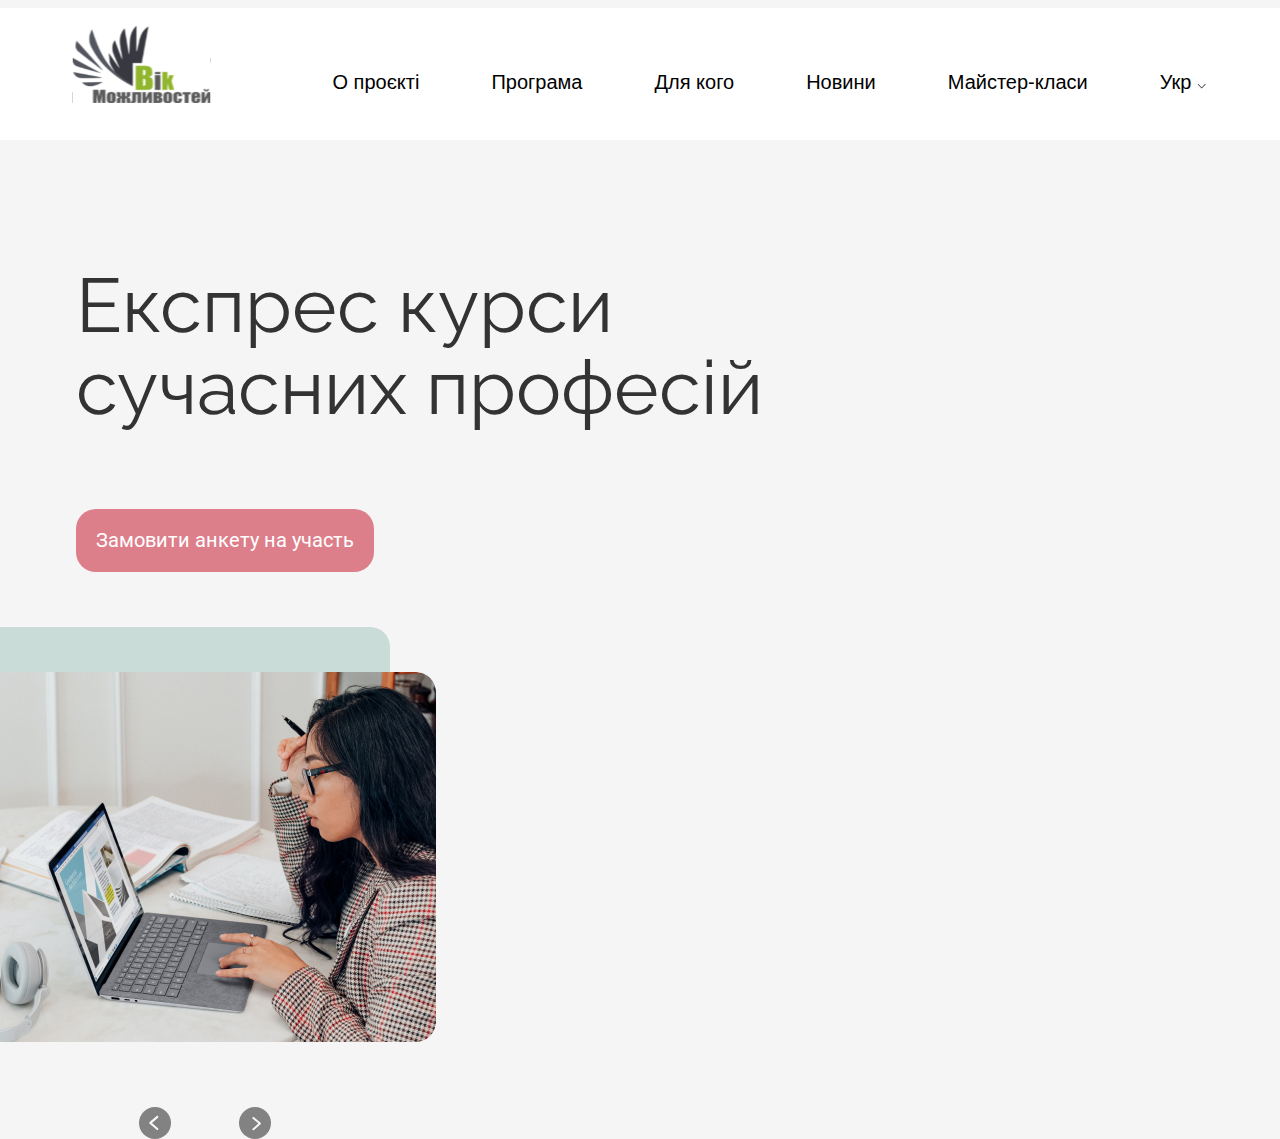
<file: profstudy/2index.html>
<!DOCTYPE html>
<html lang="ru">
	<head>
		<meta charset="UTF-8">
		<title>Головна</title>
		<link rel="stylesheet" href="css/style.css">
	</head>
	<body>
		<div 
		class="wrapper redBox "
		>
 

       <nav class="nav redBox ">


        <div class="redBox logoBox" >

        <img src="img/logo_vik_m_1.svg" alt="logo" width="auto" height="auto" class="logoImg"  >

		</div>


		<div class="redBox menuBar">
			<li><button onclick="" type="button" class="button" >О проєкті</button></li>
			<li><button onclick="" type="button" class="button" >Програма</button></li>	
		    <li><button onclick="" type="button" class="button" >Для кого</button></li>
			<li><button onclick="" type="button" class="button" >Новини</button></li>
			<li><button onclick="" type="button" class="button" >Майстер-класи</button></li>
			<li><button onclick="" type="button" class="button" >Укр <img class="menuIcon" src="img/Vector_(Stroke).svg" alt="menuIcon"  class="logoImg"  ></button></li>
		</nav>
	

		
		<div class="redBox titulBloc">

		
			<div class="redBox descriptionBloc frontSize18">
				Старт березень 2023 
				<header class="descriptionBlocText"><h1>Експрес курси <br> 
					сучасних професій</h1></header>
	
			<button onclick="" type="button" class="buttonSale" >Замовити анкету на участь</button>
			</div>



				<div class="blocSlider redBox">

			<div class="backgroundCubeTitulBlocWithImg redBox"  >

				<div class="backgroundCubeTitulBloc">
	
					<button onclick="" type="button" class="buttonLastImg"  >
					<img src="img/Vector_(Stroke)btn.svg" alt="Vector" 
					style=" 
					width: 10px;
					height: 16px;
						/*
						position: absolute;	
						top: 0px;
						left: 0px;
						top: 8.44px;
						left: 10.81px;
						*/
						
					   margin-right: 2px;
						
						
						" ></button>
					<button onclick="" type="button" class="buttonNextImg" width="10px" height="16px" ><img src="img/Vector_(Stroke)btn.svg" alt="Vector" 
						style="
						
	
						margin-left: 2px;
	
						/*	
						position: absolute;
						top: 0px;
						left: 0px;
						top: 8.44px;
						left: 10.81px;
						*/
						
						rotate: 180deg;
	
						"></button>
	
	
				</div>
				
	 
	
	
				
				
				
	
	
			
			
			</div>

		</div>
		
	
		

		</div>
	 
	  </div>
	  

	
	
	   </div>
		
			
		
		<script> </script>
	</body>
</html>
</file>
<file: profstudy/css/style.css>
@font-face {
 	font-family: Roboto;
 	font-style: normal;
 	font-weight: 400;

 	/* Браузер сначала попробует найти шрифт локально */
 	src: local("Roboto"),
 		/* Если не получилось, загрузит woff2 */
 		/* url("/front/RobotoMono-Regular.woff2") format("woff2"); */
 		url("../front/Roboto/Roboto-Regular.ttf");
 }


 @font-face {
 	font-family: Roboto;
 	font-style: normal;
 	font-weight: 500;

 	/* Браузер сначала попробует найти шрифт локально */
 	src: local("Roboto"),
 		/* Если не получилось, загрузит woff2 */
 		/* url("/front/RobotoMono-Regular.woff2") format("woff2"); */
 		url("../front/Roboto/Roboto-Regular.ttf");
 }

 @font-face {
 	font-family: Roboto;
 	font-style: normal;
 	font-weight: 600;

 	/* Браузер сначала попробует найти шрифт локально */
 	src: local("Roboto"),
 		/* Если не получилось, загрузит woff2 */
 		/* url("/front/RobotoMono-Regular.woff2") format("woff2"); */
 		url("../front/Roboto/Roboto-Regular.ttf");
 }



 @font-face {
 	font-family: Raleway;
 	font-style: normal;
 	font-weight: 500;

 	/* Браузер сначала попробует найти шрифт локально */
 	src: local("Roboto"),
 		/* Если не получилось, загрузит woff2 */
 		/* url("/front/RobotoMono-Regular.woff2") format("woff2"); */
 		url("../front/Raleway/static/Raleway-Regular.ttf");
 }


 @font-face {
 	font-family: Raleway;
 	font-style: normal;
 	font-weight: 600;

 	/* Браузер сначала попробует найти шрифт локально */
 	src: local("Roboto"),
 		/* Если не получилось, загрузит woff2 */
 		/* url("/front/RobotoMono-Regular.woff2") format("woff2"); */
 		url("../front/Raleway/static/Raleway-Regular.ttf");
 }

 @font-face {
 	font-family: Raleway;
 	font-style: normal;
 	font-weight: 700;

 	/* Браузер сначала попробует найти шрифт локально */
 	src: local("Roboto"),
 		/* Если не получилось, загрузит woff2 */
 		/* url("/front/RobotoMono-Regular.woff2") format("woff2"); */
 		url("../front/Raleway/static/Raleway-Regular.ttf");
 }








 @font-face {
 	font-family: Roboto;
 	font-style: normal;
 	font-weight: 700;

 	/* Браузер сначала попробует найти шрифт локально */
 	src: local("Roboto"),
 		/* Если не получилось, загрузит woff2 */
 		/* url("/front/RobotoMono-Regular.woff2") format("woff2"); */
 		url("../front/Roboto/Roboto-Regular.ttf");
 }








 /* @import url('https://fonts.googleapis.com/css2?family=Roboto:ital,wght@0,100;0,300;0,400;0,500;0,700;0,900;1,100;1,300;1,400;1,500;1,700;1,900&display=swap'); */


 body {
 	width: 100%;
 	display: flex;
 	flex-direction: column;
 	align-items: center;
 	overflow-x: hidden;
 	font-family: Roboto;
 	background-color: #f5f5f5;



 }


 .wrapper {
 	width: 1440px;
 	/* background: aqua; */


 }

 .redBox {

 	/* border: 2px solid red; */
 }

 .sizeAuto {

 	display: inline-block;
 	vertical-align: top;
 }

 .logoBox {
 	width: 20%;
 	height: 100%;
 	float: left !important;
 }

 .logoImg {
 	display: block;

 	margin-top: 6.4%;
 	margin-left: 48%;

 	display: inline-block;
 	vertical-align: middle;

 }

 .menuBar {
 	width: 79.0%;
 	height: 100%;

 	float: right !important;
 }

 .nav {
 	font-size: 0px;
 	width: auto;
 	height: 132px;
 	/* border: 2px solid red;	
			background: lime; */
 	font-size: 0;
 	text-align: center;
 	background: #FFFFFF;
 }

 .noHover {
 	pointer-events: none;
 }

 .button {
 	background-color: rgba(0, 0, 0, 0);

 	border: none;
 	border-radius: none;
 	color: none;
 	padding: auto;
 	text-decoration: none;
 	font-size: 20px;
 	margin-top: 61.5px;



 }

 li {
 	display: inline;
 	/* Отображать как строчный элемент */
 	margin-right: 60px;
 	/* Отступ слева */

 }

 .menuIcon {
 	display: inline;
 }

 .titulBloc {
 	height: 611px;
 	white-space: nowrap;
 	font-size: 0px;

 }

 .descriptionBloc {
 	width: 500px;
 	margin-left: 148px;
 	margin-top: 125px;
 	min-height: 100px;
 	display: inline-block;

 }

 .descriptionBloc p {
 	font-family: 'Roboto';
 	font-style: normal;
 	font-weight: 600;
 	font-size: 18px;
 	line-height: 21px;
 	/* identical to box height */
 	margin-top: 0px;
 	margin-bottom: 0px;
 	margin-left: 5px;
 	color: #333333;
 }


 .frontSize18 {
 	font-size: 0px;
 }

 .descriptionBlocText {


 	font-family: 'Raleway', 'Roboto', sans-serif, 'Roboto', sans-serif;
 	font-style: normal;
 	font-weight: 600;
 	font-size: 38px;
 	line-height: 82px;

 	color: #333333;

 	margin-top: 0px;

 }


 .descriptionBlocText h1 {


 	margin: 0px;
 }

 .buttonSale {
 	width: 298px;
 	height: 63px;
 	background: #DD7E8B;
 	font-family: Roboto;
 	border: none;
 	border-radius: 20px;
 	gap: 10px;
 	padding: 20px;
 	text-decoration: none;
 	margin-top: 80px;
 	margin-left: 20;

 	font-family: 'Roboto';
 	font-style: normal;
 	font-weight: 500;
 	font-size: 20px;
 	line-height: 23px;

 	color: #FFFFFF;
 }

 .backgroundCubeTitulBloc {




 	background: url('../img/windows-N1YOSWrXQJE-unsplash_1.jpg');
 	flex-wrap: nowrap;
 	display: flex;
 	width: 462px;
 	height: 370.31px;
 	top: 45px;
 	left: 46px;
 	margin-top: 0px;
 	margin-right: 0px;
 	position: absolute;
 	position: relative;
 	z-index: -5;
 	border-radius: 20px;
 }


 .backgroundCubeTitulBlocWithImg {


 	background: #C9DCD8;

 	width: 462px;
 	height: 370.31px;
 	float: right !important;

 	flex-wrap: nowrap;
 	display: flex;

 	text-align: right;
 	margin-top: 55px;
 	margin-right: 125px;
 	position: relative;
 	z-index: +5;
 	border-radius: 20px;

 }

 .buttonNextImg {
 	height: 32px;
 	width: 32px;
 	border-radius: 20px;

 	background: #828282;
 	border: none;
 	border-radius: none;
 	color: none;
 	padding: auto;
 	text-decoration: none;
 	font-size: 0px;
 	display: flex;
 	position: absolute;
 	justify-content: center;
 	align-items: center;

 	/*top: calc(100% + 65.32px - 30.195528030395508px);*/
 	bottom: -97px;
 	right: 165px;


 }

 .buttonLastImg {
 	height: 32px;
 	width: 32px;
 	border-radius: 20px;
 	background: #828282;
 	border: none;
 	border-radius: none;
 	color: none;
 	padding: auto;
 	text-decoration: none;
 	font-size: 0px;
 	display: flex;
 	position: absolute;
 	justify-content: center;
 	align-items: center;
 	bottom: -97px;
 	/*
				  top: calc(100% + 65.32px - 30.195528030395508px);
				  left: calc(50% - 65.32px + 31.5px);
				 */
 	left: 165px;

 }

 .blocSlider {
 	height: 516px;
 	width: 508px;
 	display: flex;
 	flex-wrap: nowrap;
 }




 .blocProjectSupport {

 	display: flex;

 	justify-content: center;
 	width: 1440px;
 	height: 327px;
 	background: #FFFFFF;
 	position: relative;
 	font-size: 0px;
 }


 .blocProjectSupport h1 {
 	font-family: 'Roboto';
 	font-style: normal;
 	font-weight: 500;
 	font-size: 42px;
 	line-height: 49px;

 	color: #333333;
 	display: flex;
 	position: absolute;
 	top: 40px;
 	left: 147px;
 	margin: 0;
 }


 .blocProjectSupport button {
 	height: 44px;
 	width: 44px;
 	border-radius: 25px;
 	background-color: rgba(0, 0, 0, 0);

 	border: 2px solid #A8A8A8;

 	border-radius: none;
 	color: none;
 	padding: auto;
 	text-decoration: none;
 	font-size: 0px;
 	display: flex;
 	position: absolute;
 	justify-content: center;
 	align-items: center;
 	bottom: 104px;
 	left: 90px;
 	margin-left: 2px;
 	/*
				  top: calc(100% + 65.32px - 30.195528030395508px);
				  left: calc(50% - 65.32px + 31.5px);
				  bottom: -97px;
				   left: 165px;
				 */

 }

 .blocProjectSupport button+button {
 	height: 44px;
 	width: 44px;
 	border-radius: 25px;
 	background: #DD7E8B;

 	border: 2px solid #A8A8A8;

 	border-radius: none;
 	color: none;
 	padding: auto;
 	text-decoration: none;
 	font-size: 0px;
 	display: flex;
 	position: absolute;
 	justify-content: center;
 	align-items: center;
 	bottom: 104px;
 	left: auto;
 	right: 90px;
 	margin-left: auto;
 	margin-right: 2px;
 	rotate: 180deg;

 	/*
					  top: calc(100% + 65.32px - 30.195528030395508px);
					  left: calc(50% - 65.32px + 31.5px);
					  bottom: -97px;
					   left: 165px;
					 */

 }


 .blocProjectSupport button img {

 	margin-left: 2px;

 	position: absolute;
 	justify-content: center;
 	align-items: center;
 	width: 12px;
 	height: 18px;

 	/*	
							position: absolute;
							top: 0px;
							left: 0px;
							top: 8.44px;
							left: 10.81px;
							rotate: 180deg;
							*/


 }

 .blocProjectSupport li {
 	/* Отображать как строчный элемент */
 	margin-left: 178px;
 	margin-right: 148px;
 	/* Отступ слева */
 	margin-top: 129px;
 }














 .blocProjectSupport li+li {

 	margin-left: auto;
 	/* Отображать как строчный элемент */
 	margin-right: 148px;
 	/* Отступ слева */
 }

 .blocProjectSupport li+li+li {


 	/* Отображать как строчный элемент */
 	margin-right: 178px;
 	/* Отступ слева */
 }

 .mainBox h1 {
 	font-family: 'Raleway', 'Roboto', sans-serif;
 	font-style: normal;
 	font-weight: 700;
 	font-size: 42px;
 	line-height: 49px;
 	color: #333333;
 	margin-top: 120px;
 	margin-left: 147px;
 }

 .boxProgram {
 	margin-top: 50px;
 	border: 2px solid #DD7E8B;
 	border-radius: 20px;
 	display: flex;
 	align-content: left;
 	position: relative;
 	margin-left: 147px;
 	margin-right: 147px;




 }

 .boxProgram img {


 	width: 150px;
 	height: 112px;
 	margin-top: 30px;
 	margin-left: 30px;
 }

 .boxProgram div {
 	display: inline-block;

 	vertical-align: top;
 	font-size: 0px;




 }



 .boxProgram h1 {
 	font-family: 'Raleway', 'Roboto', sans-serif;
 	font-style: normal;
 	font-weight: 600;
 	font-size: 32px;
 	line-height: 38px;
 	color: #333333;
 	flex-wrap: wrap;
 	display: inline-block;
 	margin-top: 50px;
 	margin-bottom: 0px;
 	margin-left: 20px;

 }

 .boxProgram h1+h1 {
 	margin-left: 8px;




 }

 .boxProgram h2 {

 	margin-left: 20px;
 	font-family: 'Raleway', 'Roboto', sans-serif;
 	font-style: normal;
 	font-weight: 500;
 	font-size: 20px;
 	line-height: 23px;
 	margin-top: 10px;
 	margin-bottom: 0px;




 	color: #828282;

 }

 .boxProgram button {

 	background-color: rgba(0, 0, 0, 0);

 	border: none;
 	border-radius: none;
 	color: none;
 	padding: 0;
 	width: 21px;
 	height: 13px;
 	display: inline-block;
 	vertical-align: top;
 	margin-top: 31px;
 	position: absolute;
 	right: 36px;









 }

 .boxProgram button img {


 	width: 21px;
 	height: 13px;
 	margin-left: 0;


 }

 .boxProgram div div {
 	/*	background-color: green;*/
 }





 .About-the-program {
 	/* list-style-type:disc; */
 	list-style: none;
 	padding-inline-start: 200px;

 }

 .About-the-program li {
 	display: list-item;

 }

 .About-the-program li span {

 	width: 795px;
 	height: 21px;

 	font-family: Roboto;
 	font-style: normal;
 	font-weight: 400;
 	font-size: 18px;
 	line-height: 21px;
 	/* identical to box height */
 	color: #333333;
 }



 .About-the-program li::before {
 	content: '';
 	display: inline-block;
 	height: 10px;
 	width: 10px;
 	background: #DD7E8B;
 	border-radius: 50%;
 	margin-right: 18px;
 	margin-top: 60px;

 }

 .About-the-program li+li::before {
 	margin-top: 20px;
 }

 .About-the-program-box {
 	margin-top: 0px;

 }


 .About-the-program p {
 	margin-top: 0px;
 	margin-bottom: 0px;
 	margin-left: 28px;


 }

 .About-the-program button {

 	position: static;

 	width: 178px;
 	height: 50px;
 	color: #FFFFFF;
 	background: #DD7E8B;
 	font-family: 'Roboto';
 	font-style: normal;
 	font-weight: 500;
 	font-size: 16px;
 	font-style: color;
 	line-height: 19px;
 	border: none;
 	border-radius: 10px;
 	color: none;
 	padding: 15px;
 	text-decoration: none;



 	margin-top: 40px;
 	margin-bottom: 40px;



 }


 .video-box {
 	display: flexbox;
 	width: 1440px;
 	margin-top: 60px;
 	border-color: lime;
 	display: flex;
 	align-items: center;
 	justify-content: center;
 }

 .video-box div {
 	display: flex;

 	width: 362px;
 	height: 269px;
 	background: rgba(51, 51, 51, 0.6);
 	border-radius: 20px;
 	margin-left: 0px;
 	align-items: center;
 	justify-content: center;
 }

 .video-box div+div {
 	margin-left: 28px;

 }


 .video-box {}


 .button-play {


 	display: flex;

 	width: 48px;
 	height: 48px;
 	border-radius: 50%;
 	background: #D9D9D9;
 	border: 0;
 	align-items: center;
 	justify-content: center;



 }

 .button-play div {
 	background: url(/img/icon_play.svg);

 	width: 12px;
 	height: 16px;
 	border-radius: 0;
 	margin-left: 3px;





 }



 .boxProject {
 	margin-top: 219px;


 	background: #FFFFFF;
 	box-shadow: 0px 0px 4px rgba(102, 102, 102, 0.15);
 	border-radius: 20px;







 	display: flex;
 	align-content: left;
 	position: relative;
 	margin-left: 147px;
 	margin-right: 147px;
 	padding-left: 40px;
 	padding-right: 40px;
 	font-size: 0;


 }





 .boxProject h1 {
 	font-family: 'Raleway';
 	font-style: normal;
 	font-weight: 700;
 	font-size: 42px;
 	line-height: 49px;
 	color: #333333;
 	flex-wrap: wrap;
 	display: inline-block;
 	position: absolute;
 	margin-top: -100px;
 	margin-left: -40px;

 }

 .boxProject p {
 	margin-top: 60px;
 	margin-left: 0px;
 	font-family: 'Roboto';
 	font-style: normal;
 	font-weight: 400;
 	font-size: 20px;
 	line-height: 26px;
 	color: #333333;

 }

 .boxProject p+p {
 	margin-top: 20px;


 }

 .boxProject p+p {
 	margin-bottom: 53px;


 }




 .About-this-course {

 	display: flex;
 	flex-direction: row;
 	font-size: 0;

 }


 .About-this-course div {
 	margin-top: 30px;

 	width: 362px;
 	background: #DD7E8B;
 	box-shadow: 0px 0px 8px rgba(221, 126, 139, 0.1);
 	border-radius: 20px;
 	display: inline;
 	align-content: left;
 	position: relative;
 	margin-left: 147px;


 	font-size: 0;


 }

 .About-this-course div h1 {
 	margin-top: 30px;
 	margin-left: 20px;
 	margin-bottom: 0px;
 	font-family: 'Roboto';
 	font-style: normal;
 	font-weight: 500;
 	font-size: 20px;
 	line-height: 26px;
 	color: #F6F6F6;

 }



 .About-this-course div ul {
 	padding-inline-start: 15px;

 }


 .About-this-course div li {
 	display: list-item;

 }

 .About-this-course div span {

 	font-family: 'Roboto';
 	font-style: normal;
 	font-weight: 500;
 	font-size: 20px;
 	line-height: 24px;
 	/* identical to box height, or 120% */


 	color: #F6F6F6;

 }



 .About-this-course div li::before {
 	content: '';
 	display: inline-block;
 	height: 9px;
 	width: 9px;
 	background: #F6F6F6;
 	border-radius: 50%;
 	margin-right: 18px;
 	margin-top: 0px;

 }

 .About-this-course div li {

 	margin-top: 40px;

 }

 .About-this-course div li+li {
 	margin-top: 30px;
 }

 .About-this-course div li+li+li {
 	margin-bottom: 0px;
 }


 /* !!!!!!!!!!!!!!!!!!!!!!!!!!!!!!!!!!!*/


 .About-this-course div+div {
 	margin-top: 30px;
 	width: 753px;

 	background: #FFFFFF;

 	border-radius: 20px;
 	display: flex;
 	align-content: left;
 	position: relative;
 	margin-left: 30px;

 	padding-left: 0px;
 	padding-right: 0px;
 	font-size: 0;


 }


 .About-this-course div+div span {

 	font-family: 'Roboto';
 	font-style: normal;
 	font-weight: 400;
 	font-size: 16px;
 	line-height: 20px;
 	color: #333333;

 }

 .About-this-course div+div ul {
 	padding-inline-start: 20px;

 }

 .About-this-course div+div li {

 	margin-right: 0px;
 }

 .About-this-course div+div p {

 	margin-left: 30px;
 	margin-top: 0px;
 }


 .About-this-course div+div li::before {
 	width: 10px;
 	height: 10px;
 	background: #DD7E8B;
 	margin-right: 20px;
 	margin-top: 0px;


 }


 .About-this-course div+div li {

 	margin-top: 20px;


 }

 .About-this-course div+div li+li {

 	margin-top: 15px;
 }

 .About-this-course div+div li+li+li+li+li+li {

 	margin-bottom: 20px;
 }


 /* !!!!!!!!!!!!!!!!!!!!!!!!!!!!!!!!!!!*/

 .About-of {
 	margin-top: 60px;
 	display: flex;
 }

 .About-of img {


 	position: relative;
 	justify-content: center;
 	align-items: center;
 	width: 362px;
 	height: 422px;
 	border-radius: 20px;

 	margin-left: 245px;
 	display: flex;


 }

 .About-of div {
 	margin-top: 0px;

 	width: 656px;
 	background: #C3CFA5;
 	border-radius: 20px;
 	display: inline;
 	align-content: left;
 	position: relative;
 	margin-left: 30px;


 	font-size: 0;


 }


 .About-of div h1 {
 	margin-top: 30px;
 	margin-left: 30px;
 	margin-bottom: 0px;
 	font-family: 'Raleway';
 	font-style: normal;
 	font-weight: 700;
 	font-size: 30px;
 	line-height: 35px;

 	color: #333333;


 }


 .About-of div ul {
 	padding-inline-start: 30px;

 }


 .About-of div li {
 	display: list-item;

 }

 .About-of div span {

 	font-family: 'Roboto';
 	font-style: normal;
 	font-weight: 400;
 	font-size: 18px;
 	line-height: 21px;

 	color: #333333;

 }

 .About-of div p {

 	margin-left: 28px;
 	margin-top: 0px;
 	margin-bottom: 0px;
 }



 .About-of div li::before {
 	content: '';
 	display: inline-block;
 	height: 10px;
 	width: 10px;
 	background: #333333;
 	border-radius: 50%;
 	margin-right: 18px;
 	margin-top: 0px;

 }

 .About-of div li {

 	margin-top: 30px;

 }

 .About-of div li+li {
 	margin-top: 15px;
 }


 /* !!!!!!!!!!!!!!!!!!!!!!!!!!!!!!!!!!!*/





 .of-Lilianna-Semenyuta div {

 	margin-left: 146px;
 	background: #C9DCD8;

 }

 .of-Lilianna-Semenyuta img {

 	margin-left: 31px;

 }


 .feedback-question-add-questionnaire {

 	margin-top: 60px;
 	margin-right: 150px;
 	width: 1140px;
 	height: 164px;
 	margin-left: 146px;


 	background: #FFFFFF;
 	box-shadow: 0px 0px 8px rgba(102, 102, 102, 0.25);
 	border-radius: 20px;
 	display: flex;
 	justify-content: center;
 	align-items: center;

 }



 .feedback-question-add-questionnaire h1 {

 	display: flex;



 	font-family: 'Raleway';
 	font-style: normal;
 	font-weight: 600;
 	font-size: 32px;
 	line-height: 42px;
 	/* or 131% */


 	color: #333333;



 }

 .feedback-question-add-questionnaire button {


 	width: 253px;
 	height: 72px;
 	border: 2px solid #333333;
 	background-color: rgba(0, 0, 0, 0);
 	border-radius: 10px;
 	margin-left: 46px;
 	display: flex;
 	justify-content: center;
 	align-items: center;




 }

 .feedback-question-add-questionnaire button h1 {
 	font-family: 'Roboto';
 	font-style: normal;
 	font-weight: 500;
 	font-size: 20px;
 	line-height: 23px;
 	color: #333333;
 	margin-left: 10px;
 }


 .feedback-question-add-questionnaire button div {
 	display: flex;
 	background-image: url('../img/questionButton.svg');
 	width: 32px;
 	height: 32px;

 }


 .feedback-question-add-questionnaire button+button {
 	width: 298px;
 	height: 72px;

 	background: #DD7E8B;
 	border-radius: 10px;
 	border: none;
 }

 .feedback-question-add-questionnaire button+button h1 {
 	font-family: 'Roboto';
 	font-style: normal;
 	font-weight: 500;
 	font-size: 20px;
 	line-height: 23px;
 	display: flex;
 	align-items: center;

 	color: #FFFFFF;

 }





 .Who-is-this-course-for {



 	background: rgba(102, 102, 102, 0);








 	display: flex;
 	align-content: left;
 	position: relative;
 	margin-top: 219px;
 	margin-left: 147px;
 	margin-right: 147px;

 	font-size: 0;


 }








 .Who-is-this-course-for h1 {
 	font-family: 'Raleway';
 	font-style: normal;
 	font-weight: 700;
 	font-size: 42px;
 	line-height: 49px;
 	color: #333333;

 	display: flex;
 	position: absolute;
 	margin-top: -100px;
 	width: 400px;


 }


 .Who-is-this-course-for div {
 	display: flex;
 	width: 261px;
 	height: 282px;

 	background: #FFFFFF;

 	justify-items: start;

 	border-radius: 10px;

 	position: relative;

 	flex-wrap: wrap;


 }

 .Who-is-this-course-for div+div {
 	margin-left: 33px;



 }


 .Who-is-this-course-for div img {

 	display: flex;
 	border-radius: 10px 10px 0px 0px;
 	width: 262px;
 	height: 174px;


 }

 .Who-is-this-course-for div h2 {
 	display: flex;
 	position: relative;

 	font-family: 'Roboto';
 	font-style: normal;
 	font-weight: 400;
 	font-size: 18px;
 	line-height: 23px;
 	color: #333333;
 	margin-left: 16px;
 	margin-top: 30px;



 }




 .What-result-do-you-get {

 	display: flex;
 	align-content: left;
 	position: relative;
 	margin-top: 108px;
 	margin-left: 147px;
 	margin-right: 147px;
 	font-size: 0;
 	flex-wrap: wrap;

 }


 .What-result-do-you-get h1 {
 	font-family: 'Raleway';
 	font-style: normal;
 	font-weight: 700;
 	font-size: 42px;
 	line-height: 49px;

 	color: #333333;


 	min-width: 630px;
 	margin: 0;


 }


 .What-result-do-you-get div div {

 	display: flex;
 	align-content: left;
 	align-items: center;
 	position: relative;
 	margin-top: 50px;

 	margin-right: 31px;
 	font-size: 0;
 	width: 588px;

 	box-sizing: border-box;
 	padding-top: 40px;
 	padding-left: 30px;
 	padding-bottom: 40px;

 	background: #FFFFFF;
 	box-shadow: 0px 0px 8px rgba(102, 102, 102, 0.25);
 	border-radius: 20px;

 }


 .What-result-do-you-get div div+div {
 	margin-top: 20px;

 }

 .What-result-do-you-get div+div div {
 	padding-top: 30px;
 	padding-left: 30px;
 	padding-bottom: 30px;

 	width: 527px;
 	height: 110px;

 	margin-right: 0;

 }

 .What-result-do-you-get div+div div+div {

 	height: 116px;

 }


 .What-result-do-you-get div+div div+div+div {

 	height: 110px;

 }




 .What-result-do-you-get div div ::before {


 	flex-wrap: nowrap;
 	display: flex;
 	flex-shrink: 0;
 	background-image: url('../img/Money.svg');
 	background-repeat: no-repeat;
 	box-sizing: border-box;
 	content: '';
 	width: 32px;
 	height: 32px;
 	padding: 0;
 	margin-top: 0;
 	margin-right: 21px;


 }

 .What-result-do-you-get div div+div ::before {
 	background-image: url('../img/people_icon.svg');
 }

 .What-result-do-you-get div+div div ::before {
 	background-image: url('../img/ChartLineUp.svg');
 }

 .What-result-do-you-get div+div div+div ::before {
 	background-image: url('../img/Icon-Handshake.svg');
 }

 .What-result-do-you-get div+div div+div+div ::before {
 	background-image: url('../img/Icon-ChatsCircle.svg');
 }





 .What-result-do-you-get p {
 	display: flex;
 	align-items: center;
 	font-family: 'Raleway';
 	font-style: normal;
 	font-weight: 600;
 	font-size: 20px;
 	line-height: 28px;
 	color: #333333;
 	margin: 0;
 	max-width: 472px;


 }

 .What-result-do-you-get div+div div+div+div p {
 	max-width: 408px;
 }



 .How-everything-will-happen {
 	display: flex;
 	margin-top: 120px;
 	margin-left: 147px;
 	flex-wrap: wrap;
 	font-size: 0;
 }

 .How-everything-will-happen h1 {
 	font-family: 'Raleway';
 	font-style: normal;
 	font-weight: 700;
 	font-size: 42px;
 	line-height: 49px;

 	color: #333333;
 	width: 100%;
 }

 .How-everything-will-happen div {
 	display: flex;
 	flex-direction: column;
 	width: 264px;
 	height: 262px;

 	background: #C9DCD8;
 	border-radius: 10px;
 	flex-wrap: wrap;
 	position: relative;
 }

 .How-everything-will-happen div+div {
 	margin-left: 30px;
 }

 .How-everything-will-happen div h1 {
 	display: flex;
 	width: 80%;
 	margin-top: 50px;
 	margin-left: 20px;
 	margin-bottom: 0;

 	font-family: 'Raleway';
 	font-style: normal;
 	font-weight: 500;
 	font-size: 42px;
 	line-height: 23px;
 	/* or 55% */

 	font-feature-settings: 'tnum' on, 'lnum' on;

 	color: #F6F6F6;
 	height: 30px;
 }

 .How-everything-will-happen div p {
 	display: flex;
 	font-family: 'Roboto';
 	font-style: normal;
 	font-weight: 400;
 	font-size: 18px;
 	line-height: 23px;
 	color: #333333;
 	margin-top: 34px;
 	margin-left: 20px;
 	margin-bottom: 0;
 }

 .How-everything-will-happen div p+p {
 	display: flex;
 	font-family: 'Roboto';
 	font-style: normal;
 	font-weight: 700;
 	font-size: 18px;
 	line-height: 23px;
 	color: #333333;
 	margin-top: 30px;
 	margin-left: 20px;

 }

 .news {
 	display: flex;
 	margin-top: 120px;
 	margin-left: 147px;
 	flex-wrap: wrap;
 	font-size: 0;
 	align-items: center;
 }

 .news h1 {
 	font-family: 'Raleway';
 	font-style: normal;
 	font-weight: 700;
 	font-size: 42px;
 	line-height: 49px;
 	margin-top: 0;
 	margin-bottom: 0;

 	color: #333333;
 }

 .news button {
 	border: 2px solid #333333;
 	border-radius: 10px;
 	width: 253px;
 	height: 63px;
 	font-family: 'Roboto';
 	font-style: normal;
 	font-weight: 500;
 	font-size: 20px;
 	line-height: 23px;

 	color: #333333;
 	margin-left: 734px;

 }

 .news div {
 	display: flex;
 	width: 362px;
 	height: 358px;
 	flex-wrap: wrap;
 	margin-top: 55px;
 }

 .news div+div {
 	margin-left: 30px;
 }

 .news div+div+div+div {
 	margin-left: 0px;
 	margin-top: 55px;
 }

 .news div+div+div+div+div {
 	margin-left: 30px;
 }

 .news div img {
 	display: flex;
 	width: 362px;
 	height: 269px;
 	border-radius: 10px;
 	margin-top: 0px;

 }

 .news div p {

 	font-family: 'Roboto';
 	font-style: normal;
 	font-weight: 400;
 	font-size: 16px;
 	line-height: 23px;

 	color: #828282;
 	margin-top: 15px;
 	margin-bottom: 0px;

 }

 .news div h1 {

 	font-family: 'Roboto';
 	font-style: normal;
 	font-weight: 600;
 	font-size: 20px;
 	line-height: 23px;

 	color: #333333;
 	margin-top: 5px;

 }



 .questions {
 	display: flex;
 	width: 1140px;
 	margin-top: 120px;
 	margin-left: 147px;
 	flex-wrap: wrap;
 	font-size: 0;
 	display: flex;
 	flex-direction: column;
 	align-items: center;
 }


 .questions h1 {
 	display: flex;
 	font-family: 'Raleway';
 	font-style: normal;
 	font-weight: 700;
 	font-size: 42px;
 	line-height: 49px;

 	color: #333333;
 	margin-top: 0px;
 	margin-left: 0px;
 	margin-bottom: 50px;

 }

 .questions div {
 	border-width: 1px 1px 0px 1px;
 	border-style: solid;
 	border-color: #333333;
 	border-radius: 20px 20px 0px 0px;
 	width: 942px;
 	display: flex;
 	align-items: center;
 	flex-wrap: wrap;


 }



 .questions div+div {
 	border-width: 0px 1px 1px 1px;
 	border-style: solid;
 	border-color: #333333;
 	border-radius: 0px;
 	width: 942px;
 	display: flex;
 	align-items: center;
 	flex-wrap: wrap;

 }

 .questions div+div {
 	border-width: 0px 1px 1px 1px;
 	border-style: solid;
 	border-color: #333333;
 	border-radius: 0px;
 	width: 942px;
 	display: flex;
 	align-items: center;
 	flex-wrap: wrap;

 }


 .questions div+div+div+div+div {
 	border-radius: 0px 0px 20px 20px;


 }





 .questions div h2 {
 	display: flex;
 	font-family: 'Raleway';
 	font-style: normal;
 	font-weight: 700;
 	font-size: 20px;
 	line-height: 23px;

 	color: #333333;
 	margin-left: 30px;
 	margin-top: 26px;
 	width: 568px;

 }

 .questions div+div+div h2 {
 	margin-top: 30px;
 	margin-bottom: 30px;

 }

 .questions div+div+div+div h2 {
 	margin-top: 36px;
 	margin-bottom: 36px;

 }



 .questions div button {
 	display: flex;
 	width: 21px;
 	height: 13px;
 	background-image: url('../img/Vector (Stroke)collapseButton.svg');
 	margin-left: 290px;
 	border: none;

 }


 .questions div p {
 	display: flex;
 	font-family: 'Roboto';
 	font-style: normal;
 	font-weight: 400;
 	font-size: 18px;
 	line-height: 21px;

 	color: #333333;
 	margin-left: 30px;
 	margin-top: 30px;
 	margin-bottom: 30px;

 }


 .registration {

 	display: flex;
 	width: 945px;
 	margin-top: 120px;
 	margin-left: 245px;
 	flex-wrap: wrap;
 	font-size: 0;
 	flex-direction: row;
 	justify-content: flex-start;
 	align-items: center;
 	background: #FFFFFF;
 	box-shadow: 0px 0px 8px rgba(102, 102, 102, 0.25);
 	border-radius: 20px;

 }

 .registration h1 {
 	display: flex;
 	font-family: 'Raleway';
 	font-style: normal;
 	font-weight: 600;
 	font-size: 32px;
 	line-height: 42px;
 	width: 584px;

 	margin-top: 40px;
 	margin-bottom: 40px;
 	margin-left: 30px;


 	color: #333333;

 }


 .registration button {
 	display: flex;
 	flex-direction: row;
 	align-items: flex-start;
 	padding: 15px;
 	gap: 10px;

 	width: 215px;
 	height: 53px;
 	margin-left: 86px;

 	background: #DD7E8B;
 	border-radius: 10px;
 	border: none;

 	font-family: 'Roboto';
 	font-style: normal;
 	font-weight: 500;
 	font-size: 20px;
 	line-height: 23px;

 	color: #FFFFFF;


 }

 .contact-us {
 	display: flex;
 	flex-wrap: wrap;
 	flex-direction: row;
 	align-items: center;
 	width: 1140px;
 	margin-top: 120px;
 	margin-left: 147px;
 	margin-bottom: 60px;
 }

 .contact-us h1 {

 	font-family: 'Raleway';
 	font-style: normal;
 	font-weight: 700;
 	font-size: 42px;
 	line-height: 49px;

 	color: #333333;
 	width: 100%;

 }

 .contact-us>div {

 	display: flex;
 	flex-direction: row;
 	align-items: center;
 	padding: 60px 30px;
 	box-sizing: border-box;
 	gap: 21px;

 	width: 1146px;

 	height: 543px;


 	background: #FFFFFF;
 	border-radius: 20px;
 	align-items: start;
 	justify-content: space-between;

 }

 .contact-us div>div {
 	width: 238px;
 	flex-wrap: wrap;
 	padding: 0;

 	margin-top: 0px;
 	height: 420px;


 }


 .contact-us div div div {
 	width: 216px;
 	flex-wrap: wrap;
 	padding: 0;
 	height: auto;
 	margin-top: 82px;



 }

 .contact-us div div div+div {
 	width: 216px;
 	flex-wrap: wrap;
 	padding: 0;
 	height: auto;
 	margin-top: 50px;



 }

 .contact-us div div h1 {
 	font-family: 'Raleway';
 	font-style: normal;
 	font-weight: 700;
 	font-size: 30px;
 	line-height: 35px;

 	color: #333333;
 	margin: 0;
 	width: 100%;

 }

 .contact-us div div div h2 {
 	font-family: 'Raleway';
 	font-style: normal;
 	font-weight: 700;
 	font-size: 20px;
 	line-height: 26px;
 	/* identical to box height, or 130% */
 	width: 100%;

 	color: #333333;

 	margin-top: 0px;
 	margin-bottom: 0px;

 }


 .contact-us div div div p {
 	font-family: 'Raleway';
 	font-style: normal;
 	font-weight: 700;
 	font-size: 20px;
 	line-height: 26px;
 	/* identical to box height, or 130% */

 	margin-top: 20px;
 	margin-bottom: 0;
 	color: #333333;
 }

 .contact-us div+div {


 	width: 558px;


 }

 .contact-us div+div input {

 	font-family: 'e-Ukraine';
 	font-style: normal;
 	font-weight: 400;
 	font-size: 18px;
 	line-height: 26px;

 	width: 100%;
 	color: #333333;
 	border-width: 0px 0px 1px 0px;
 	border-style: solid;
 	border-color: #333333;

 	padding-top: 20px;
 	padding-left: 10px;
 	padding-bottom: 20px;
 	padding-right: 0px;
 	height: 26px;

 	box-sizing: border-box;


 }

 .contact-us div+div input+input {

 	margin-top: 20px;

 }

 .contact-us div+div button {

 	margin-top: 50px;

 	font-family: 'Roboto';
 	font-style: normal;
 	font-weight: 500;
 	font-size: 16px;
 	line-height: 19px;
 	/* identical to box height */


 	color: #FFFFFF;


 	width: 219px;
 	height: 49px;

 	background: #DD7E8B;
 	border-radius: 10px;
 	border: none;


 }





















































 /* 
		.test_bg{
			height: 500px;
			background:yellow url('../images/images.jpg') no-repeat 50% / cover ;
			background-attachment: fixed;
			border: 20px solid rgba(0,0,0,.2);
			padding: 250px 0 0;
			background-clip: text;
			-webkit-background-clip: text;
			font-size: 550px;
			font-weight: 800;
			color: rgba(0,0,0,0);

		}

		.test_bg1{
			min-height: 300px;
			outline: 5px solid red;
			background: red;
		}
		.test_bg2{
			min-height: 300px;
			outline: 5px solid red;
			background: blue;
		}
		.test_bg3{
			min-height: 300px;
			outline: 5px solid red;
			background: fixed url('../images/images.jpg') 50% / cover;
			color: #fff;
			font-size: 50px;
		}
		.test_bg4{
			min-height: 300px;
			outline: 5px solid red;
			background: green;
		}
		.test_bg5{
			min-height: 300px;
			outline: 5px solid red;
			background: ivory;
		}

		.soc_menu{
			text-align: right;
			font-size: 0;
		}

		.soc_menu li{
			display: inline-block;
			font-size: 35px;
		}

		.soc_menu li a{
			width: 84px;
			height: 84px;
			display: block;
			outline: 2px solid red;
			background: url(../images/social.png);
			transition: background 1s ease;
		}

		.soc_menu li+li a{
			background-position: -84px 0;
		}

		.soc_menu li+li+li a{
			background-position: -168px 0;
		}

		.soc_menu li+li+li+li a{
			background-position: -252px 0;
		}

		.soc_menu li+li+li+li+li a{
			background-position: -336px 0;
		}

		.soc_menu li:hover a{
			background-position: 0 -84px;
		}

		.soc_menu li+li:hover a{
			background-position: -84px -84px;
		}

		.soc_menu li+li+li:hover a{
			background-position: -168px -84px;
		}

		.soc_menu li+li+li+li:hover a{
			background-position: -252px -84px;
		}

		.soc_menu li+li+li+li+li:hover a{
			background-position: -336px -84px;
		}



		.soc_menu2{
			text-align: right;
			font-size: 0;
		}

		.soc_menu2 li{
			display: inline-block;
			font-size: 35px;
		}

		.soc_menu2 li a{
			display: block;
			outline: 2px solid red;
			position: relative;
			padding: 35px 25px 35px 90px;
		}

		.soc_menu2 li a:before{
			content: "";
			position: absolute;
			top: 0;
			left: 0;
			width: 84px;
			height: 84px;
			background: url(../images/social.png);
			transition: background 1s ease;
		}

			

		.soc_menu2 li+li a:before{
			background-position: -84px 0;
		}

		.soc_menu2 li+li+li a:before{
			background-position: -168px 0;
		}

		.soc_menu2 li+li+li+li a:before{
			background-position: -252px 0;
		}

		.soc_menu2 li+li+li+li+li a:before{
			background-position: -336px 0;
		}

		.soc_menu2 li:hover a:before{
			background-position: 0 -84px;
		}

		.soc_menu2 li+li:hover a:before{
			background-position: -84px -84px;
		}

		.soc_menu2 li+li+li:hover a:before{
			background-position: -168px -84px;
		}

		.soc_menu2 li+li+li+li:hover a:before{
			background-position: -252px -84px;
		}

		.soc_menu2 li+li+li+li+li:hover a:before{
			background-position: -336px -84px;
		}

		.test_bg7{
			min-height: 500px;
			background: linear-gradient(45deg,blue 50%,yellow 50%);
		}

		.test_bg8{
			min-height: 500px;
			background: radial-gradient(farthest-side circle at 10% 200px,red 95%,yellow 95%);
		}


/*
</file>
